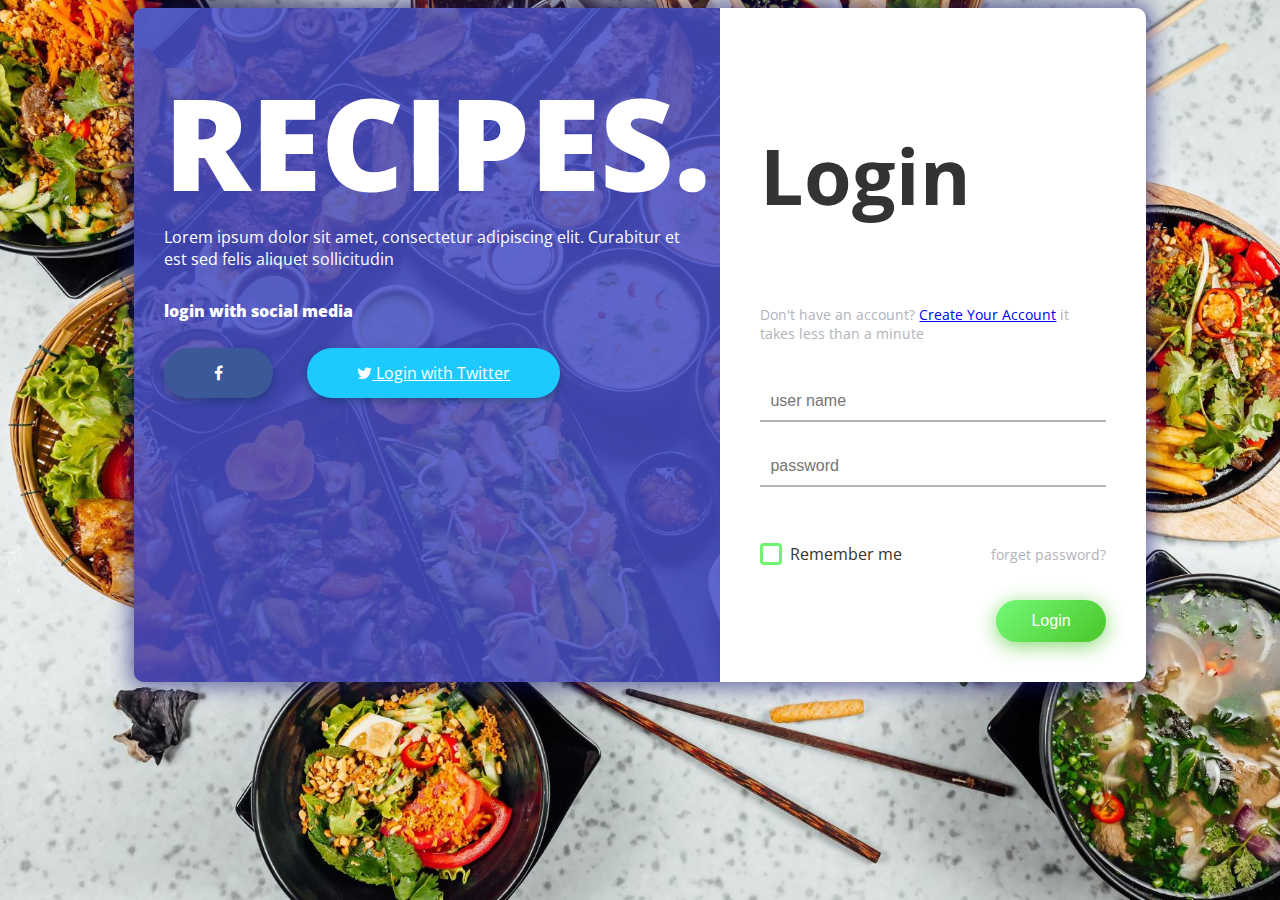
<file: index.html>
<!DOCTYPE html>
<html lang="en" >
<head>
  <meta charset="UTF-8">
  <title>Recipes by SG</title>
  <link href="https://fonts.googleapis.com/css?family=Open+Sans" rel="stylesheet">

  <link rel="shortcut icon" href="https://avatars.githubusercontent.com/u/86829917?s=400&u=d70399a3b41804e7e3101490c7dba58beebd147a&v=4" type="image/x-icon">
<link href="https://maxcdn.bootstrapcdn.com/font-awesome/4.7.0/css/font-awesome.min.css" rel="stylesheet" integrity="sha384-wvfXpqpZZVQGK6TAh5PVlGOfQNHSoD2xbE+QkPxCAFlNEevoEH3Sl0sibVcOQVnN" crossorigin="anonymous"><link rel="stylesheet" href="./css/style1.css">

</head>
<body>
<!-- partial:index.partial.html -->
<div class="box-form">
	<div class="left">
		<div class="overlay">
		<h1>RECIPES.</h1>
		<p>Lorem ipsum dolor sit amet, consectetur adipiscing elit.
		Curabitur et est sed felis aliquet sollicitudin</p>
		<span>
			<p>login with social media</p>
			<a href="#"><i class="fa fa-facebook" aria-hidden="true"></i></a>
			<a href="#"><i class="fa fa-twitter" aria-hidden="true"></i> Login with Twitter</a>
		</span>
		</div>
	</div>
	
	
		<div class="right">
		<h5>Login</h5>
		<p>Don't have an account? <a href="./index.html">Create Your Account</a> it takes less than a minute</p>
		<div class="inputs">
			<input required type="text" placeholder="user name">
			<br>
			<input required type="password" placeholder="password">
		</div>
			
			<br><br>
			
		<div class="remember-me--forget-password">
				<!-- Angular -->
	<label>
		<input type="checkbox" name="item" checked/>
		<span class="text-checkbox">Remember me</span>
	</label>
			<p>forget password?</p>
		</div>
			
			<br>
			<a href="./index1.html"> <button>Login</button></a>
	</div>
	
</div>
<!-- partial -->
  
</body>
</html>
</file>
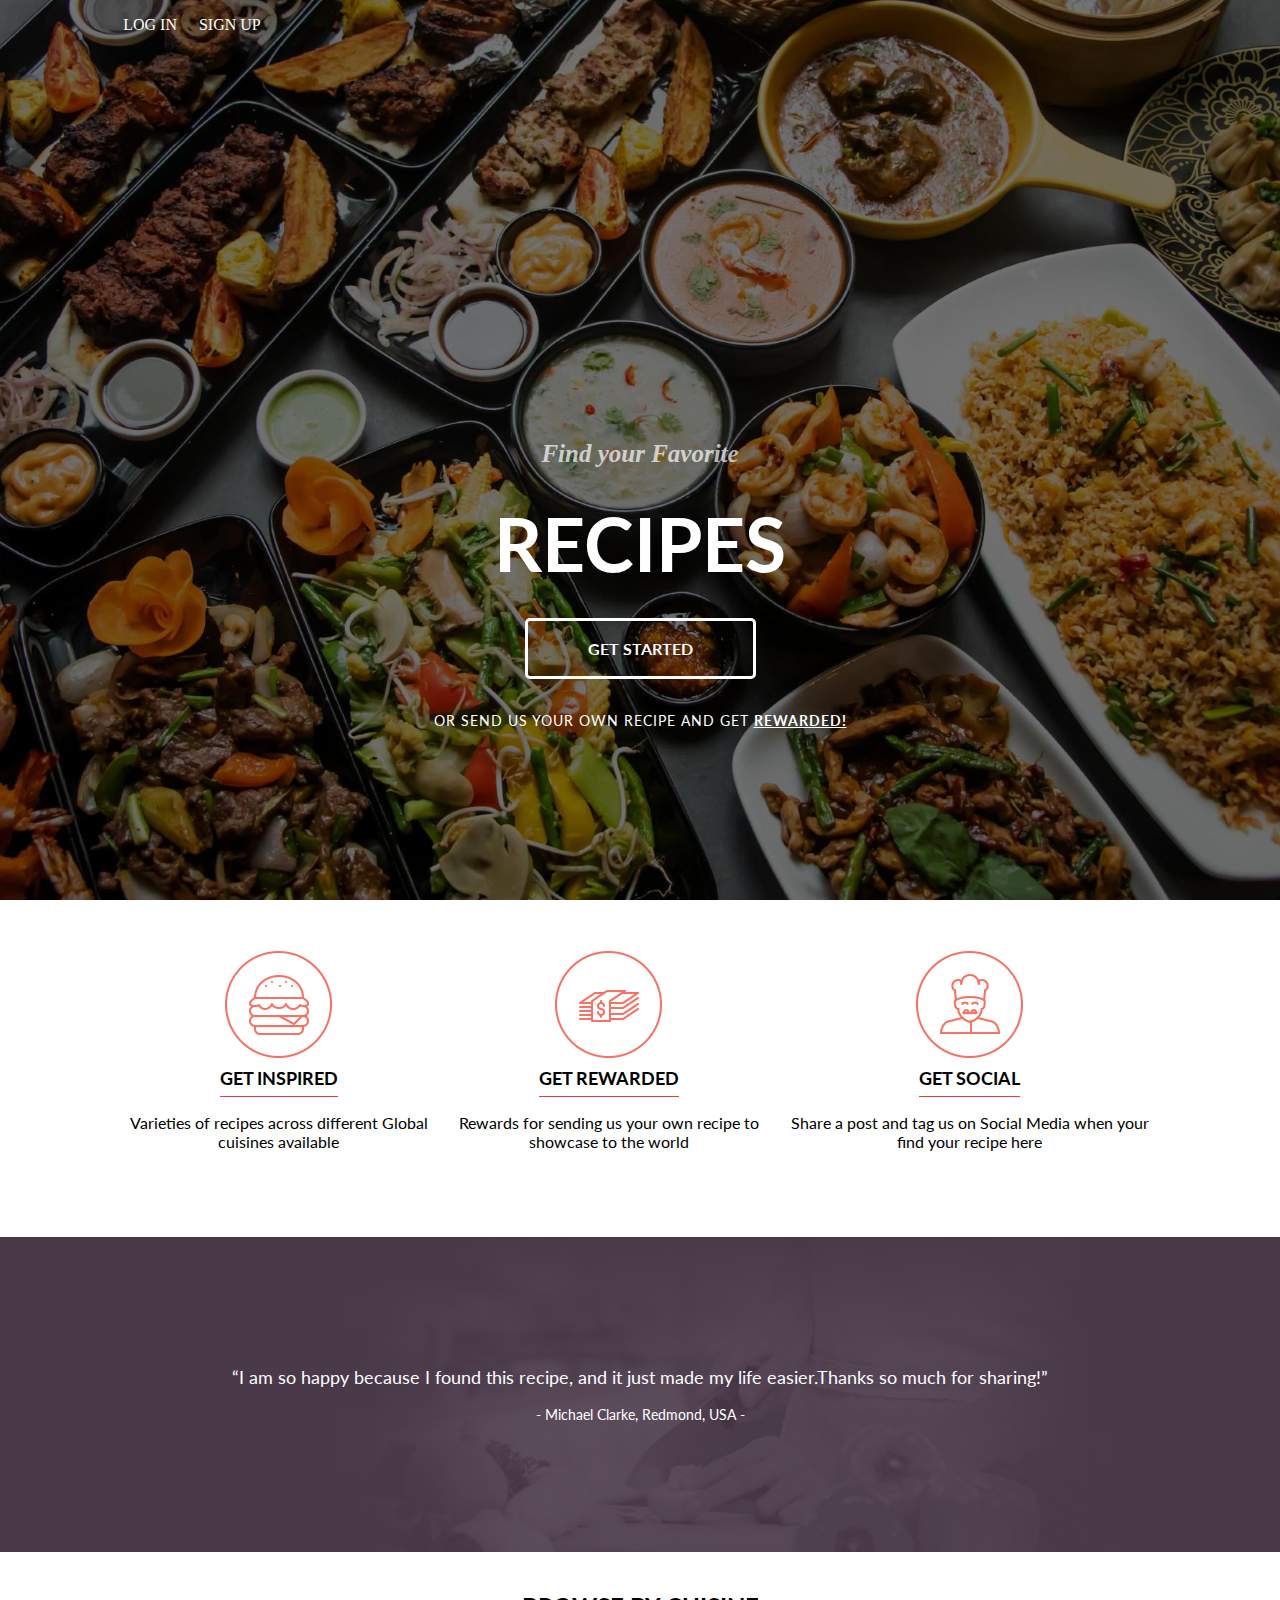
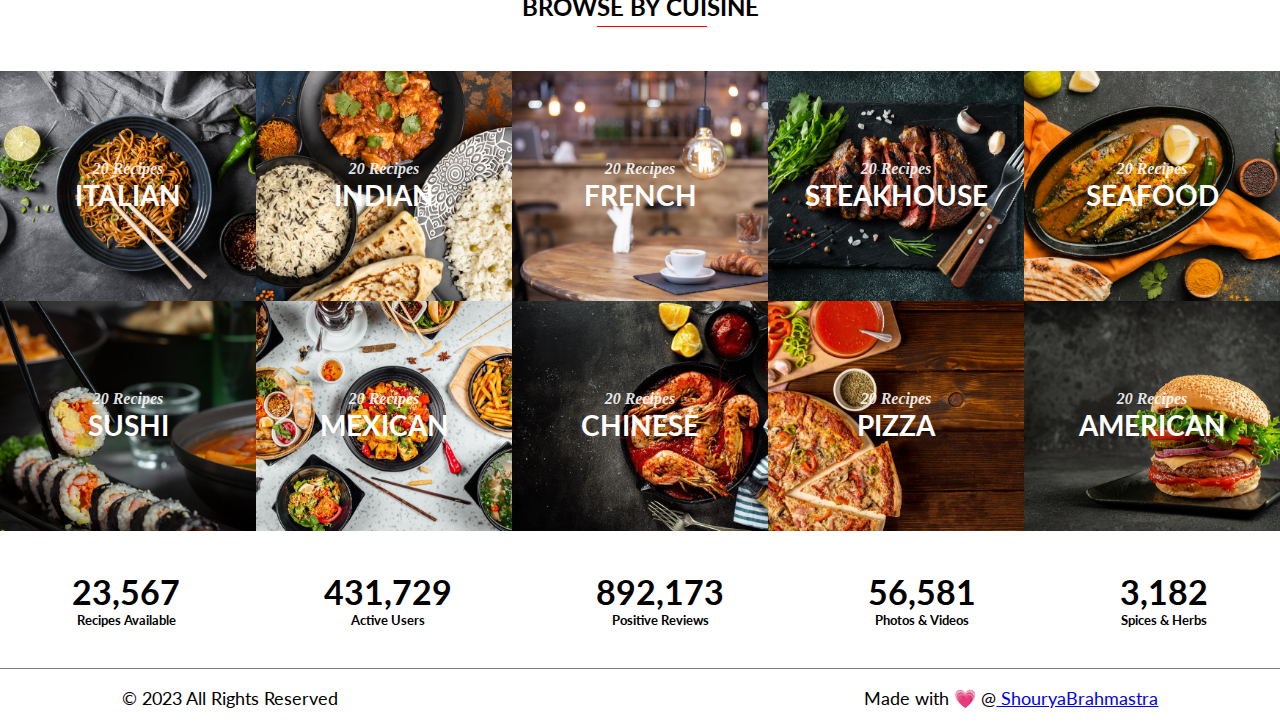
<file: index1.html>
<!DOCTYPE html>
<html lang="en">
<head>
  <meta charset="utf-8">
  <meta name="viewport" content="width=device-width, initial-scale=1.0">
  <meta name="description" content="Food Recipe Search">
  
  <link rel="shortcut icon" href="https://avatars.githubusercontent.com/u/86829917?s=400&u=d70399a3b41804e7e3101490c7dba58beebd147a&v=4" type="image/x-icon">
  <title>Foodie | Search for popular recipes</title>

  <!--Google Fonts-->
  <link href='http://fonts.googleapis.com/css?family=Lato:300,400,700,400italic,700italic' rel='stylesheet' type='text/css'>

  <!--CSS-->
  <link href="css/style.css" rel="stylesheet">

</head>
<body>

  <header id="header">
    <div class="container">
      <div class="top-header">
        <nav class="main-nav" role="navigation">
          <ul>
            <li><a href="./index.html">log in</a></li>
            <li><a href="./index.html">sign up</a></li>
          </ul>
        </nav>
      </div> <!-- top-header -->
      <section class="branding">
        <h1>Find your Favorite <span>Recipes</span></h1>
        <button class="btn-cta">Get Started</button>
        <p>or send us your own recipe and get <a href="mailto:gptshourya02@gmail.com"> rewarded!</a></p>
      </section> <!-- branding -->
    </div><!--  container -->
  </header> <!-- header -->
  <section id="features">
    <div class="container">
      <article class="feature">
        <figure class="fig-image">
          <img src="images/burger@2x.png" alt="Burger Icon">
        </figure>
        <figcaption class="fig-body">
          <h2>GET INSPIRED</h2>
          <p>Varieties of recipes across different Global cuisines available</p>
        </figcaption> <!-- fig body -->
      </article> <!-- feature -->
      <article class="feature">
        <figure class="fig-image">
          <img src="images/money@2x.png" alt="Money Icon">
        </figure>
        <figcaption class="fig-body">
          <h2>GET REWARDED</h2>
          <p>Rewards for sending us your own recipe to showcase to the world</p>
        </figcaption> <!-- fig body -->
      </article> <!-- feature -->
      <article class="feature">
        <figure class="fig-image">
          <img src="images/chef@2x.png" alt="Chef Icon">
        </figure>
        <figcaption class="fig-body">
          <h2>GET SOCIAL</h2>
          <p>Share a post and tag us on Social Media when your find your recipe here</p>
        </figcaption> <!-- fig body -->
      </article> <!-- feature -->
    </div> <!-- container -->
  </section> <!-- features -->
  
  <section id="reviews">
    <blockquote class="quote">
      <q>I am so happy because I found this recipe, and it just made my life easier.Thanks so much for sharing!</q>
      <footer>- Michael Clarke, Redmond, USA -</footer>
    </blockquote>
  </section> <!-- reviews -->
  <section id="cuisines">
      <h2>Brow<span>se By Cui</span>sine</h2>
      <div class="container">
        <div class="italian cuisine">
          <p> 20 Recipes</p>
          <h3>italian</h3>
        </div>
        <div class="indian cuisine">
          <p> 20 Recipes</p>
          <h3>indian</h3>
        </div>
        <div class="french cuisine">
          <p> 20 Recipes</p>
          <h3>french</h3>
        </div>
        <div class="steak cuisine">
          <p> 20 Recipes</p>
          <h3>steakhouse</h3>
        </div>
        <div class="seafood cuisine">
          <p> 20 Recipes</p>
          <h3>seafood</h3>
        </div>
        <div class="sushi cuisine">
          <p> 20 Recipes</p>
          <h3>sushi</h3>
        </div>
        <div class="mexican cuisine">
          <p> 20 Recipes</p>
          <h3>mexican</h3>
        </div>
        <div class="chinese cuisine">
          <p> 20 Recipes</p>
          <h3>chinese</h3>
        </div>
        <div class="pizza cuisine">
          <p> 20 Recipes</p>
          <h3>pizza</h3>
        </div>
        <div class="american cuisine">
          <p> 20 Recipes</p>
          <h3>american</h3>
        </div>
      </div> <!-- container -->
  </section> <!-- cuisines -->
  <section id="statistics">
    <div class="stat-data">
      <h3>23,567 <span>Recipes Available</span></h3>
    </div>
    <div class="stat-data">
      <h3>431,729 <span>Active Users</span></h3>
    </div>
    <div class="stat-data">
      <h3>892,173 <span>Positive Reviews</span></h3>
    </div>
    <div class="stat-data">
      <h3>56,581 <span>Photos &#38; Videos</span></h3>
    </div>
    <div class="stat-data">
      <h3>3,182 <span>Spices &#38; Herbs</span></h3>
    </div>
  </section> <!-- statistics -->
  <footer id="footer">
    <div class="container">
      <p>&#169; 2023 All Rights Reserved</p>
      <p>Made with &#128151 @<a href="https://github.com/ShouryaBrahmastra"> ShouryaBrahmastra</a></p>
    </div> <!-- container -->
  </footer> <!-- footer -->
</body>
</html>
</file>
<file: css/style1.css>
body {
  background-image: url(./../images/mexican.png);
  background-size: cover;
  background-repeat: no-repeat;
  background-attachment: fixed;
  font-family: "Open Sans", sans-serif;
  color: #333333;
}

.box-form {
  margin: 0 auto;
  width: 80%;
  background: #FFFFFF;
  border-radius: 10px;
  overflow: hidden;
  display: flex;
  flex: 1 1 100%;
  align-items: stretch;
  justify-content: space-between;
  box-shadow: 0 0 20px 6px #090b6f85;
}
@media (max-width: 980px) {
  .box-form {
    flex-flow: wrap;
    text-align: center;
    align-content: center;
    align-items: center;
  }
}
.box-form div {
  height: auto;
}
.box-form .left {
  color: #FFFFFF;
  background-size: cover;
  background-repeat: no-repeat;
  background-image: url("./../images/hero.png");
  overflow: hidden;
}
.box-form .left .overlay {
  padding: 30px;
  width: 100%;
  height: 100%;
  background: #5961f9ad;
  overflow: hidden;
  box-sizing: border-box;
}
.box-form .left .overlay h1 {
  font-size: 10vmax;
  line-height: 1;
  font-weight: 900;
  margin-top: 40px;
  margin-bottom: 20px;
}
.box-form .left .overlay span p {
  margin-top: 30px;
  font-weight: 900;
}
.box-form .left .overlay span a {
  background: #3b5998;
  color: #FFFFFF;
  margin-top: 10px;
  padding: 14px 50px;
  border-radius: 100px;
  display: inline-block;
  box-shadow: 0 3px 6px 1px #042d4657;
}
.box-form .left .overlay span a:last-child {
  background: #1dcaff;
  margin-left: 30px;
}
.box-form .right {
  padding: 40px;
  overflow: hidden;
}
@media (max-width: 980px) {
  .box-form .right {
    width: 100%;
  }
}
.box-form .right h5 {
  font-size: 6vmax;
  line-height: 0;
}
.box-form .right p {
  font-size: 14px;
  color: #B0B3B9;
}
.box-form .right .inputs {
  overflow: hidden;
}
.box-form .right input {
  width: 100%;
  padding: 10px;
  margin-top: 25px;
  font-size: 16px;
  border: none;
  outline: none;
  border-bottom: 2px solid #B0B3B9;
}
.box-form .right .remember-me--forget-password {
  display: flex;
  justify-content: space-between;
  align-items: center;
}
.box-form .right .remember-me--forget-password input {
  margin: 0;
  margin-right: 7px;
  width: auto;
}
.box-form .right button {
  float: right;
  color: #fff;
  font-size: 16px;
  padding: 12px 35px;
  border-radius: 50px;
  display: inline-block;
  border: 0;
  outline: 0;
  box-shadow: 0px 4px 20px 0px #49c628a6;
  background-image: linear-gradient(135deg, #70F570 10%, #49C628 100%);
}

label {
  display: block;
  position: relative;
  margin-left: 30px;
}

label::before {
  content: ' \f00c';
  position: absolute;
  font-family: FontAwesome;
  background: transparent;
  border: 3px solid #70F570;
  border-radius: 4px;
  color: transparent;
  left: -30px;
  transition: all 0.2s linear;
}

label:hover::before {
  font-family: FontAwesome;
  content: ' \f00c';
  color: #fff;
  cursor: pointer;
  background: #70F570;
}

label:hover::before .text-checkbox {
  background: #70F570;
}

label span.text-checkbox {
  display: inline-block;
  height: auto;
  position: relative;
  cursor: pointer;
  transition: all 0.2s linear;
}

label input[type="checkbox"] {
  display: none;
}
</file>
<file: css/style.css>
body {
  margin: 0;
  padding: 0; }

#header {
  padding: 0;
  background-image: url("../images/hero.png");
  background-size: cover;
  background-repeat: no-repeat;
  background-position: center top;
  height: 85vh; }
  #header .container {
    width: 90%;
    margin: 0 auto;
    height: 80%;
    display: flex;
    justify-content: space-between;
    flex-direction: column; }
  #header .top-header {
    display: flex;
    justify-content: space-between; }
    #header .top-header .logo {
      margin: 0; }
    #header .top-header .main-nav {
      align-self: center; }
    #header .top-header .main-nav ul {
      display: flex;
      list-style: none;
      text-transform: uppercase; }
      #header .top-header .main-nav ul li:nth-child(1) {
        margin-right: 22px; }
      #header .top-header .main-nav ul li a {
        color: #fff;
        text-decoration: none; }
  #header .branding {
    text-align: center; }
    #header .branding h1 {
      font-size: 25px;
      font-family: "Times New Roman";
      color: rgba(255, 255, 255, 0.702);
      font-weight: bold;
      font-style: italic; }
      #header .branding h1 span {
        font-style: normal;
        display: block;
        margin: 30px 0;
        text-transform: uppercase;
        font-size: 35px;
        font-family: "Lato";
        color: #fff;
        font-weight: bold; }
    #header .branding .btn-cta {
      padding: 8px 36px;
      text-transform: uppercase;
      border: 3px solid #fff;
      border-radius: 5px;
      font-size: 16px;
      font-family: "Lato";
      color: #fff;
      background-color: rgba(246, 150, 121, 0);
      font-weight: bold;
      text-align: center; }
    #header .branding p {
      font-size: 14px;
      text-transform: uppercase;
      letter-spacing: 1px;
      font-family: "Lato";
      color: #fff;
      margin: 33px 0 0 0; }
      #header .branding p a {
        color: #fff;
        font-weight: bold; }

@media screen and (min-width: 768px) {
  #header {
    height: 100vh; }
    #header .container {
      height: 81%;
      width: 81%;
      margin: 0 auto; }
    #header .branding h1 span {
      font-size: 75px; }
    #header .branding .btn-cta {
      padding: 18px 60px; } }
@media screen and (min-width: 1024px) {
  #header .container {
    width: 87%;
    margin: 0 auto; } }
#footer {
  font-family: "lato";
  font-size: 18px;
  text-align: center; }
  #footer .container {
    width: 100%; }

@media screen and (min-width: 768px) {
  #footer .container {
    width: 81%;
    margin: 0 auto;
    display: flex;
    justify-content: space-between; } }
#features {
  margin: 50px 0 70px 0; }
  #features .container {
    width: 90%;
    margin: 0 auto; }
  #features .feature {
    text-align: center; }
    #features .feature .fig-image {
      margin: 0; }
    #features .feature h2 {
      display: inline-block;
      margin: 5px 0 0 0;
      padding-bottom: 7px;
      font-size: 18px;
      font-family: "Lato";
      color: black;
      font-weight: bold;
      border-bottom: 1px solid #ff3333; }
    #features .feature p {
      font-family: "Lato";
      color: black; }

@media screen and (min-width: 768px) {
  #features .container {
    display: flex;
    width: 81%;
    margin: 0 auto; } }
#mobile-app {
  font-family: "Lato";
  padding: 30px 0 0 20px;
  background-color: #f7f7f7; }
  #mobile-app .content h2 {
    padding-bottom: 8px;
    font-size: 18px;
    font-weight: bold; }
    #mobile-app .content h2 span {
      border-bottom: 1px solid #ff3333;
      padding-bottom: 8px; }
  #mobile-app .iphone {
    display: none; }

@media screen and (min-width: 768px) {
  #mobile-app {
    padding: 30px 0 0 0; }
    #mobile-app .container {
      width: 90%;
      margin: 0 auto;
      display: flex;
      justify-content: space-around; }
    #mobile-app .content {
      flex-basis: calc(55% - 3em); }
    #mobile-app .iphone {
      flex-basis: calc(45% - 3em);
      margin: 0;
      order: -1;
      display: block; }
    #mobile-app .iphone img {
      width: 100%;
      height: 100%; } }
#reviews {
  display: flex;
  justify-content: center;
  align-items: center;
  background-image: url("../images/reviews-bg.jpg");
  background-repeat: no-repeat;
  background-size: cover;
  background-position: center center;
  height: 315px;
  text-align: center;
  font-size: 18px;
  font-family: "Lato";
  color: white; }
  #reviews .quote {
    margin: 0; }
    #reviews .quote footer {
      margin-top: 18px;
      font-size: 14px; }

#cuisines {
  font-family: "lato"; }
  #cuisines h2 {
    text-align: center;
    text-transform: uppercase;
    margin: 0 0 25px 0;
    padding-top: 40px; }
    #cuisines h2 span {
      padding-bottom: 5px;
      border-bottom: 1px solid red; }
  #cuisines .container {
    margin-top: 50px; }
    #cuisines .container .cuisine {
      display: flex;
      flex-direction: column;
      justify-content: center;
      text-align: center;
      color: #fff;
      width: 100%;
      height: 230px; }
      #cuisines .container .cuisine h3 {
        margin: 0;
        text-transform: uppercase;
        font-size: 28px;
        font-weight: bold; }
      #cuisines .container .cuisine p {
        font-family: "Times New Roman";
        color: rgba(255, 255, 255, 0.902);
        font-weight: bold;
        font-style: italic;
        margin: 0; }
    #cuisines .container .american {
      background-image: url("../images/american.png");
      background-repeat: no-repeat;
      background-size: cover;
      background-position: center center; }
    #cuisines .container .chinese {
      background-image: url("../images/chinese.png");
      background-repeat: no-repeat;
      background-size: cover;
      background-position: center center; }
    #cuisines .container .french {
      background-image: url("../images/french.png");
      background-repeat: no-repeat;
      background-size: cover;
      background-position: center center; }
    #cuisines .container .indian {
      background-image: url("../images/indian.png");
      background-repeat: no-repeat;
      background-size: cover;
      background-position: center center; }
    #cuisines .container .italian {
      background-image: url("../images/italian.png");
      background-repeat: no-repeat;
      background-size: cover;
      background-position: center center; }
    #cuisines .container .mexican {
      background-image: url("../images/mexican.png");
      background-repeat: no-repeat;
      background-size: cover;
      background-position: center center; }
    #cuisines .container .pizza {
      background-image: url("../images/pizza.png");
      background-repeat: no-repeat;
      background-size: cover;
      background-position: center center; }
    #cuisines .container .seafood {
      background-image: url("../images/seafood.png");
      background-repeat: no-repeat;
      background-size: cover;
      background-position: center center; }
    #cuisines .container .steak {
      background-image: url("../images/steak.png");
      background-repeat: no-repeat;
      background-size: cover;
      background-position: center center; }
    #cuisines .container .sushi {
      background-image: url("../images/sushi.png");
      background-repeat: no-repeat;
      background-size: cover;
      background-position: center center; }

@media screen and (min-width: 768px) {
  #cuisines .container {
    display: flex;
    flex-wrap: wrap;
    justify-content: flex-start; }
    #cuisines .container .cuisine {
      width: 20%; } }
#statistics {
  font-family: "lato";
  background-color: #4a3949;
  padding: 25px 0; }
  #statistics .stat-data {
    color: #fff;
    text-align: center;
    padding: 15px 0; }
    #statistics .stat-data h3 {
      margin: 0;
      font-size: 36px; }
      #statistics .stat-data h3 span {
        font-size: 14px;
        display: block; }

@media screen and (min-width: 768px) {
  #statistics {
    border-bottom: 1px solid grey;
    background-color: #fff;
    display: flex;
    justify-content: space-around; }
    #statistics .stat-data {
      color: #000; }
      #statistics .stat-data h3 {
        font-size: 34px; }
        #statistics .stat-data h3 span {
          font-size: 13px; } }

/*# sourceMappingURL=style.css.map */
</file>
